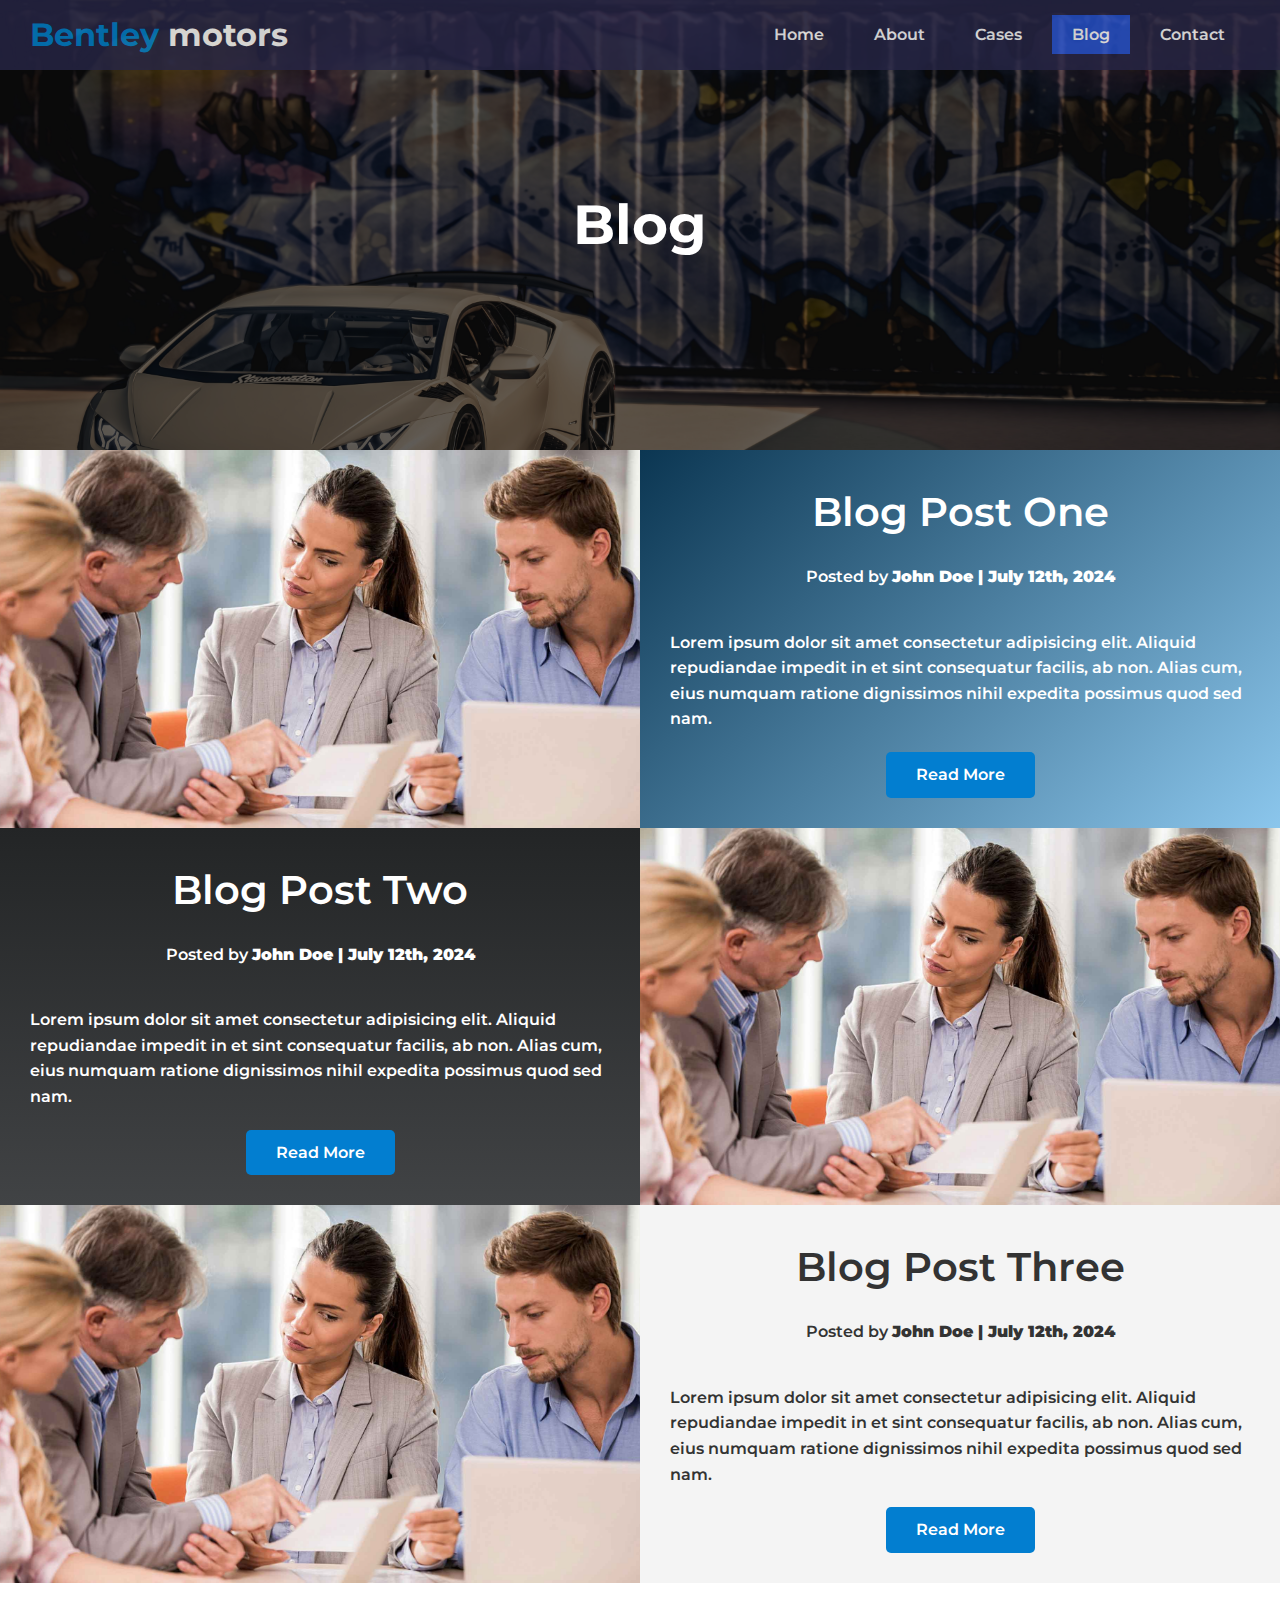
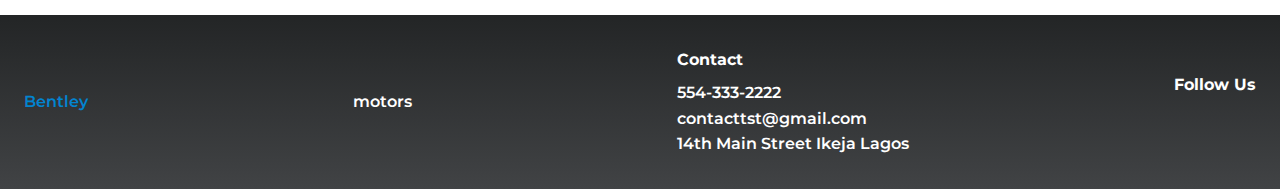
<file: blog.html>
<!DOCTYPE html>
<html lang="en">
<head>
  <meta charset="UTF-8">
  <meta name="viewport" content="width=device-width, initial-scale=1.0">
  <title>Read Our Blog | </title>
  <link rel="preconnect" href="https://fonts.googleapis.com">
  <link rel="preconnect" href="https://fonts.gstatic.com" crossorigin>
  <link href="https://fonts.googleapis.com/css2?family=Montserrat:ital,wght@0,100..900;1,100..900&display=swap" rel="stylesheet">
  <link rel="stylesheet" href="https://cdnjs.cloudflare.com/ajax/libs/font-awesome/6.5.2/css/all.min.css" integrity="sha512-SnH5WK+bZxgPHs44uWIX+LLJAJ9/2PkPKZ5QiAj6Ta86w+fsb2TkcmfRyVX3pBnMFcV7oQPJkl9QevSCWr3W6A==" crossorigin="anonymous" referrerpolicy="no-referrer" />
  <link rel="stylesheet" href="CSS/style.css">
  <link rel="stylesheet" href="CSS/utilities.css">
</head>
<body id="home">
  
<header class="hero blog">
  <div id="navbar" class="navbar">
    <h1 class="logo">
      <span class="text-primary"><i class="fas fa-truck-monster"></i>Bentley </span>motors
    </h1>
        <nav>
            <ul>
              <li><a href ="index.html">Home</a></li>
              <li><a href="index.html#about">About</a></li>
              <li><a href="index.html#cases">Cases</a></li>
              <li><a class = "current" href="index.html#blog">Blog</a></li>
              <li><a href="index.html#contact">Contact</a></li>
            </ul>
        </nav>
  </div>
      <div class="content">
        <h1>Blog</h1>
        
      </div>
</header>

<main>
  <article class="flex-columns">
    <div class="row">
        <div class="column">
          <div class="column-1">
            <img src="img/carousel-3.jpg" alt="">
          </div>
        </div>
        <div class="column">
          <div class="column-2 bg-primary">
            <h2>Blog Post One</h2>
            <p class="meta">
              <i class="fas fa-user"></i> Posted by <strong>John Doe | July 12th, 2024</strong>
            </p>
            <p>Lorem ipsum dolor sit amet consectetur adipisicing elit. Aliquid repudiandae impedit in et sint consequatur facilis, ab non. Alias cum, eius numquam ratione dignissimos nihil expedita possimus quod sed nam.</p>
            <a href="post.html" class="btn">Read More</a>
          </div>
        </div>
    </div>
  </article>
  <article class="flex-columns flex-reverse">
    <div class="row">
        <div class="column">
          <div class="column-1">
            <img src="img/carousel-3.jpg" alt="group image">
          </div>
        </div>
        <div class="column">
          <div class="column-2 bg-dark">
            <h2>Blog Post Two</h2>
            <p class="meta">
              <i class="fas fa-user"></i> Posted by <strong>John Doe | July 12th, 2024</strong>
            </p>
            <p>Lorem ipsum dolor sit amet consectetur adipisicing elit. Aliquid repudiandae impedit in et sint consequatur facilis, ab non. Alias cum, eius numquam ratione dignissimos nihil expedita possimus quod sed nam.</p>
            <a href="post.html" class="btn">Read More</a>
          </div>
        </div>
    </div>
  </article>

  <article class="flex-columns">
    <div class="row">
        <div class="column">
          <div class="column-1">
            <img src="img/carousel-3.jpg" alt="group image">
          </div>
        </div>
        <div class="column">
          <div class="column-2 bg-light">
            <h2>Blog Post Three</h2>
            <p class="meta">
              <i class="fas fa-user"></i> Posted by <strong>John Doe | July 12th, 2024</strong>
            </p>
            <p>Lorem ipsum dolor sit amet consectetur adipisicing elit. Aliquid repudiandae impedit in et sint consequatur facilis, ab non. Alias cum, eius numquam ratione dignissimos nihil expedita possimus quod sed nam.</p>
            <a href="post.html" class="btn">Read More</a>
          </div>
        </div>
    </div>
  </article>


</main>

<!-- Footer -->
 <footer class="footer bg-dark">
      <div class="footer-flex">
        <span class="text-primary"><i class="fas fa-truck-monster"></i>Bentley</span>motors
      
      <div>
        <h4>Contact</h4>
        <ul>
          <li>554-333-2222</li>
          <li>contacttst@gmail.com</li>
          <li>14th Main Street Ikeja Lagos</li>
        </ul>
      </div>
    <div>
      <h4>Follow Us</h4>
      <a href=""><i class="fab fa-facebook fa-2x"></i></a>
      <a href=""><i class="fab fa-twitter fa-2x"></i></a>
      <a href=""><i class="fab fa-instagram fa-2x"></i></a>
      <a href=""><i class="fab fa-pinterest fa-2x"></i></a>
      <a href=""><i class="fab fa-tumblr fa-2x"></i></a>

    </div>
  </div>
 </footer>
</body>



</html>
</file>
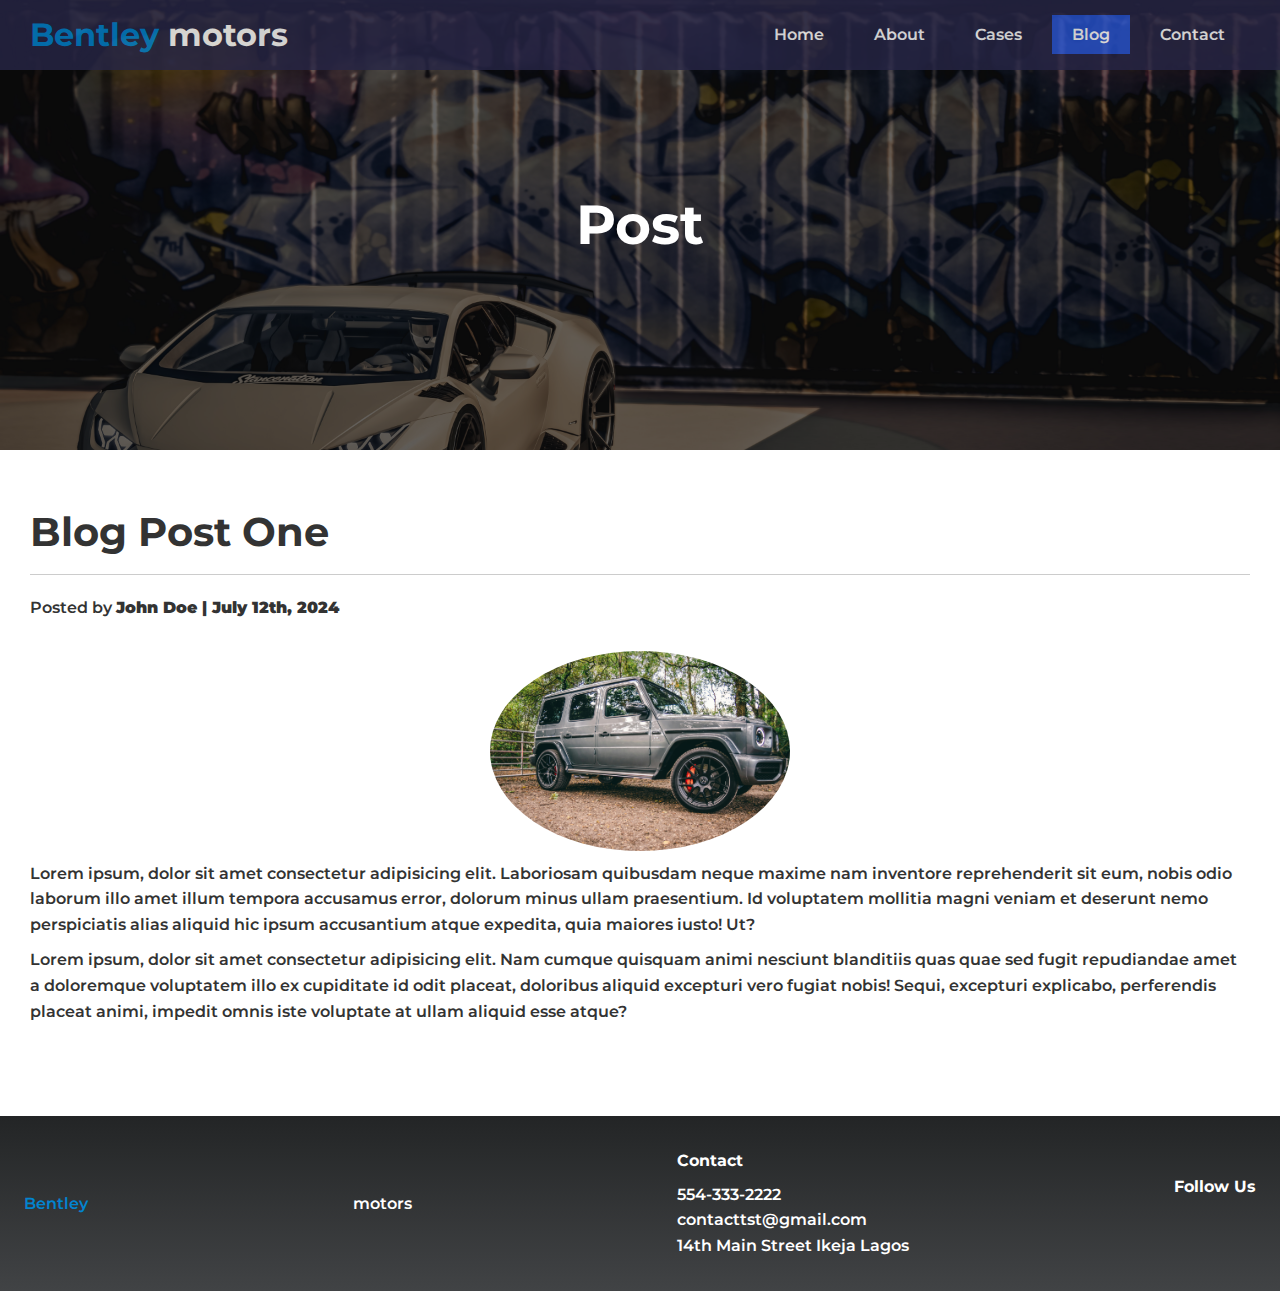
<file: post.html>
<!DOCTYPE html>
<html lang="en">
<head>
  <meta charset="UTF-8">
  <meta name="viewport" content="width=device-width, initial-scale=1.0">
  <title>Post One| </title>
  <link rel="preconnect" href="https://fonts.googleapis.com">
  <link rel="preconnect" href="https://fonts.gstatic.com" crossorigin>
  <link href="https://fonts.googleapis.com/css2?family=Montserrat:ital,wght@0,100..900;1,100..900&display=swap" rel="stylesheet">
  <link rel="stylesheet" href="https://cdnjs.cloudflare.com/ajax/libs/font-awesome/6.5.2/css/all.min.css" integrity="sha512-SnH5WK+bZxgPHs44uWIX+LLJAJ9/2PkPKZ5QiAj6Ta86w+fsb2TkcmfRyVX3pBnMFcV7oQPJkl9QevSCWr3W6A==" crossorigin="anonymous" referrerpolicy="no-referrer" />
  <link rel="stylesheet" href="CSS/style.css">
  <link rel="stylesheet" href="CSS/utilities.css">
</head>
<body id="home">
  
<header class="hero blog">
  <div id="navbar" class="navbar">
    <h1 class="logo">
      <span class="text-primary"><i class="fas fa-truck-monster"></i>Bentley </span>motors
    </h1>
        <nav>
            <ul>
              <li><a href ="index.html">Home</a></li>
              <li><a href="index.html#about">About</a></li>
              <li><a href="index.html#cases">Cases</a></li>
              <li><a class = "current" href="index.html#blog">Blog</a></li>
              <li><a href="indx.html#contact">Contact</a></li>
            </ul>
        </nav>
  </div>
      <div class="content">
        <h1>Post</h1>
        
      </div>
</header>

<main>
<section class="post">
  <h2>Blog Post One</h2>
  <p class="meta">
    <i class="fas fa-user"></i> Posted by <strong>John Doe | July 12th, 2024</strong>
  </p>
  <img src="./img/portfolio/portfolio-1.jpg" alt="">
  <p>Lorem ipsum, dolor sit amet consectetur adipisicing elit. Laboriosam quibusdam neque maxime nam inventore reprehenderit sit eum, nobis odio laborum illo amet illum tempora accusamus error, dolorum minus ullam praesentium. Id voluptatem mollitia magni veniam et deserunt nemo perspiciatis alias aliquid hic ipsum accusantium atque expedita, quia maiores iusto! Ut?</p>
  <p>Lorem ipsum, dolor sit amet consectetur adipisicing elit. Nam cumque quisquam animi nesciunt blanditiis quas quae sed fugit repudiandae amet a doloremque voluptatem illo ex cupiditate id odit placeat, doloribus aliquid excepturi vero fugiat nobis! Sequi, excepturi explicabo, perferendis placeat animi, impedit omnis iste voluptate at ullam aliquid esse atque?</p>

</section>
</main>

<!-- Footer -->
 <footer class="footer bg-dark">
      <div class="footer-flex">
        <span class="text-primary"><i class="fas fa-truck-monster"></i>Bentley</span>motors
      
      <div>
        <h4>Contact</h4>
        <ul>
          <li>554-333-2222</li>
          <li>contacttst@gmail.com</li>
          <li>14th Main Street Ikeja Lagos</li>
        </ul>
      </div>
    <div>
      <h4>Follow Us</h4>
      <a href=""><i class="fab fa-facebook fa-2x"></i></a>
      <a href=""><i class="fab fa-twitter fa-2x"></i></a>
      <a href=""><i class="fab fa-instagram fa-2x"></i></a>
      <a href=""><i class="fab fa-pinterest fa-2x"></i></a>
      <a href=""><i class="fab fa-tumblr fa-2x"></i></a>

    </div>
  </div>
 </footer>
</body>



</html>
</file>
<file: CSS/style.css>
*{
  margin: 0;
  padding: 0;
  box-sizing: border-box;
}
html{
  scroll-behavior: smooth;
  /* Makes your toggling smooth */
}
body{
  font-family: 'Montserrat';
  background: #fff;
  color: #333;
  line-height: 1.6;
  font-weight: 600;
}
ul{
  list-style: none;
} 
 a{
  color: #333;
  text-decoration: none;
}

p{
  margin: 10px 0;
}

img {
  width: 100%;
}
/* Visually Hidden - For screen readers */
.visually-hidden{
  clip: rect(0 0 0);
  clip-path: inset(50%);
  height: 1px;
  overflow: hidden;
  position: absolute;
  white-space: nowrap;
  width: 1px;
}


.navbar{
  display: flex;
  align-items: center;
  justify-content: space-between;
  background-color: #272646;
  color: #fff;
  opacity: 0.8;
  width: 100%;
  height: 70px;
  position: fixed;
  top: 0px;
  padding: 0 30px;
  transition: 0.5s;

}

.navbar a{
  color: #fff;
  padding: 10px 20px;
  margin: 0 5px;
}

.navbar a:hover,
.navbar a.current{
  background: #275be7de;
}

.navbar ul{
  display: flex;
}
.navbar.top{
  background: transparent;
}


.hero{
  background: url(../img/pexels-aleksandar-pasaric-4512439.jpg) no-repeat center center/cover;
  height: 100vh;
  position: relative;
  color: #fff;

}

.hero .content h1{
  font-size: 55px;
}
.hero .content{
  display: flex;
  flex-direction: column;
  align-items: center;
  justify-content: center;
  text-align: center;
  height: 100%;
  padding: 0 20px;
}
.hero .content p{
  font-size: 23px;
  max-width: 600px;
  margin: 20px 0 30px;
}
.hero::before{
  content: '';
  position: absolute;
  top: 0;
  left: 0;
  width: 100%;
  height: 100%;
  background: rgba(0, 0, 0, 0.6);
}
.hero *{
  z-index: 10;
}
.hero.blog{
  background:url(../img/portfolio/pexels-maurice-lustig-2896135.jpg) no-repeat center center/cover;
  height: 50vh;
}
.icons{
  padding: 30px;
}
.icons h3{
  font-weight: 700;
}
.icons i{
  background: #275be7de;
  color: #fff;
  padding: 1rem;
  border-radius: 50%;
  margin-bottom: 15px;
} 
.cases img:hover{
  opacity: 0.7;
}
.team img{
  border-radius: 50%;
}
/* Contact */
.callback-form{
  width: 100%;
  padding: 20px 0;
}
.callback-form label{
  display: block;
  margin-bottom: 5px;
}
.callback-form .form-control{
  margin-bottom: 15px;
}
.callback-form input{
  width: 100%;
  padding: 4px;
  height: 40px;
  border: none;
  border-bottom: 1px #333 solid;
  font-size: inherit;
  
}
.callback-form input:focus{
  outline: none;
}

.callback-form input::placeholder{
  font-family: 'Montserrat';
  font-weight: bold;
  color: #27264b;
}
.callback-form .btn{
  padding: 12px 0;
  margin-top: 20px;
}
/* Post */
.post{
  padding: 50px 30px;
}
.post h2{
  font-size: 40px;
  margin-bottom: 20px;
  padding-bottom: 10px;
  border-bottom:#ccc solid 1px
}
.post .meta{
  margin-bottom: 30px;
}
.post img{
  width: 300px;
  border-radius: 50%;
  display: block;
  margin: 0 auto;
}
/* Footer */
.footer{
  padding: 2rem 1.5rem;
  margin-top: 2rem;
}
.footer .footer-flex{
  display: flex;
  justify-content: space-between;
  align-items: center;
}
.footer h4{
  font-size: 1rem;
  margin-bottom: 0.5rem;
}
.footer a{
  margin: 0.2rem;
  color: #fff;
}
.footer a:hover{
  color:#275be7de;
}

/* Mobile */
@media(max-width: 768px) {

.navbar{
  flex-direction: column;
  height: 120px;
  padding: 20px;
}
.navbar a{
  padding: 10px 10px;
  margin: 0 3px;
}
.flex-items{
  flex-direction: column;
}
.flex-columns .column,
.flex-grid .column{
  flex: 100% !important;
  max-width: 100% !important;

}
.client-item{
  flex: 1 1 45%;
  max-width: 45%;
}
.team img{
  height: 10rem;
  width: 10rem;
  object-fit: cover;
}
.footer-flex .footer-flex{
  text-align: center;
}
}
</file>
<file: CSS/utilities.css>
.text-primary{
  color: #0284d0;
}
.text-secondary{
  color: #027ed0;
}

.btn{
  cursor: pointer;
  display: inline-block;
  padding: 10px 30px;
  color: #fff;
  background-color: #027ed0;
  border: none;
  border-radius: 5px;

}
.btn:hover{
  opacity: 0.9;
}
.bg-light,
.btn-light{
  background: #f4f4f4;
  color: #333;
}
.bg-secondary{
  background: linear-gradient(255deg, #784ba0 0%, 1%, #0b3652 10% );
  color:#fff;
}
.btn-dark,
.bg-dark{
  background: linear-gradient(to bottom, #232526, #414345);
  color:#fff;
}
.bg-primary{
  background: linear-gradient(315deg, #8bc6ec 0%, #0b3652 100% );
  color:#fff;
}
.btn-outline{
  background: #027ed0;
}

/* Flex Items */
.flex-items{
  display: flex;
  text-align: center;
  justify-content: center;
  height: 100%;
}
.flex-items > div{
  padding: 20px;
}

/* Flex columns  */
.flex-columns.flex-reverse .row{
  flex-direction: row-reverse;
}
.flex-columns .row{
  display: flex;
  flex-direction: row;
  flex-wrap: wrap;
  width: 100%;
}
.flex-columns .column{
  display: flex;
  flex-direction: column;
  flex-basis: 100%;
  flex: 1;
}
.flex-columns .column .column-1,
.flex-columns .column .column-2{
  height: 100%;
}
.flex-columns img{
  width:100%;
  height: 100%;
  object-fit: cover;
}
.flex-columns .column-2{
  display: flex;
  flex-direction: column;
  align-items: center;
  justify-content: center;
  padding: 30px;
}
.flex-columns h2{
  font-size: 40px;
  font-weight: 600;
}
.flex-columns h4{
  margin-bottom: 10px;
}
.flex-columns p{
  margin: 20px 0;
}


/* Section Header(Cases) */
.section-header{
  padding: 30px;
  display: flex;
  flex-direction: column;
  align-items: center;
  justify-content: center;
  text-align: center;
}

.section-header h2{
  font-size: 40px;
  margin: 20px 0;
}

.section-padding{
  padding: 20px 20px 40px;
}

/* flex-grid */
.flex-grid .row{
  display: flex;
  flex-wrap: wrap;
  padding: 0 4px;
}
.flex-grid .column{
  flex: 25%;
  max-width: 25%;
  padding: 0 4px;

}

/* Clients */
.client{
  margin-top: 50px;
}
.client-container{
  display: flex;
  flex-wrap: wrap;
  justify-content: center;
  gap: 20px;
}
.client-item{
  flex: 1 1 150px;
  max-width: 200px;
  padding: 10px;
}
.client-item img{
  max-width: 100%;
  height: auto;
  display: block;
  margin: 0 auto;
  filter: grayscale(100);
  transition: all 0.4s ease-in-out;
}
.client-item img:hover{
  filter: none;
  transform: scale(1.15);
}
</file>
